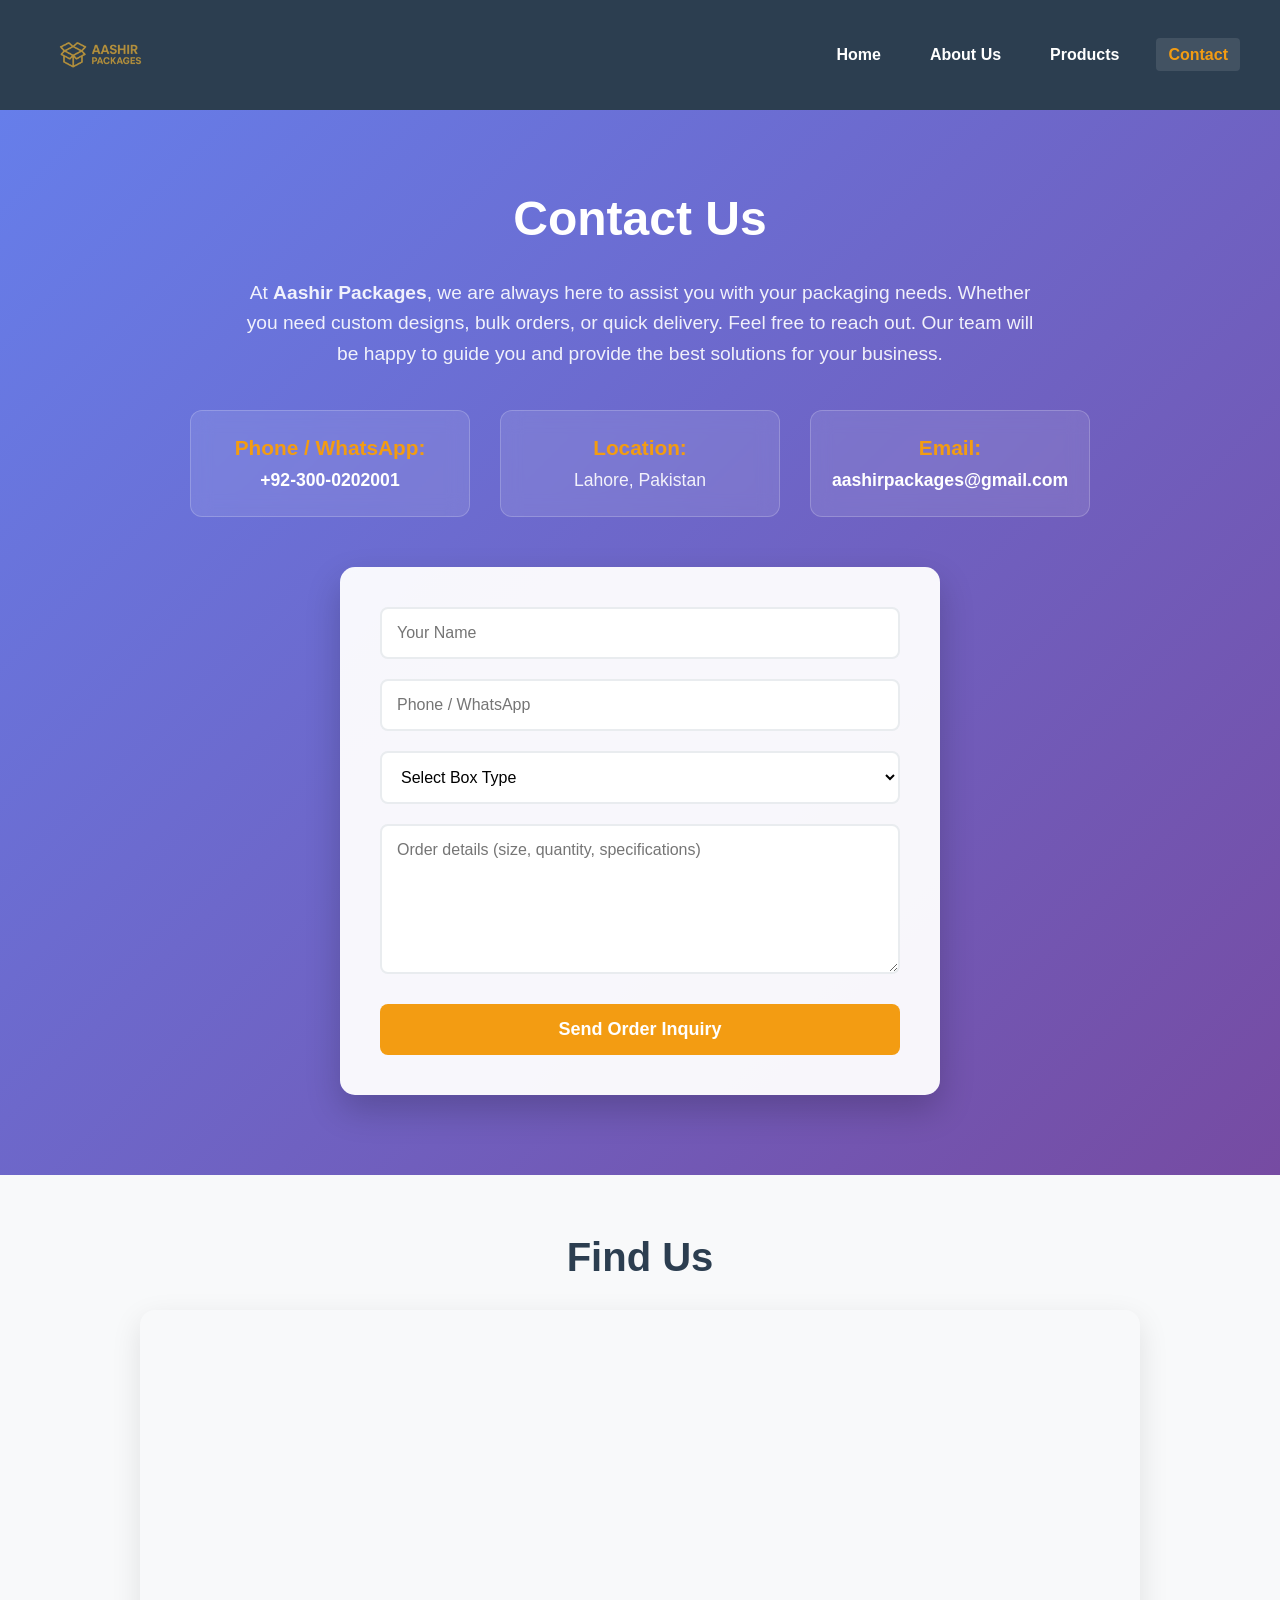
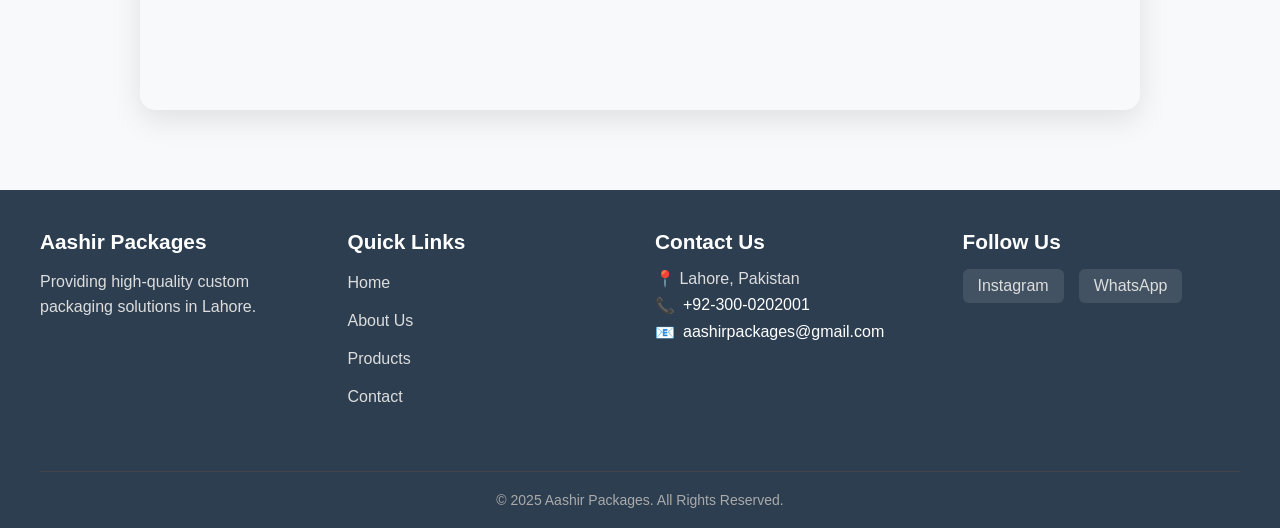
<file: contact.html>
<!DOCTYPE html>
<html lang="en">
<head>
    <meta charset="UTF-8">
    <meta name="viewport" content="width=device-width, initial-scale=1.0">
    <title>Contact Us - Aashir Packages</title>
    <link rel="stylesheet" href="contact.css">
    <!-- RESPONSIVE META TAGS ADDED -->
    <meta name="theme-color" content="#ffffff">
</head>
<body>

    <header class="navbar">
        <img src="Aashir Packages Logo Design.png" alt="Aashir Packages Logo" class="logo">
        <!-- MOBILE MENU TOGGLE ADDED -->
        <button class="mobile-menu-toggle" aria-label="Toggle menu">☰</button>
        <nav>
            <ul class="nav-menu">
                <li><a href="index.html">Home</a></li>
                <li><a href="about.html">About Us</a></li>
                <li><a href="products.html">Products</a></li>
                <li><a href="contact.html" class="active">Contact</a></li>
            </ul>
        </nav>
    </header>

    <!-- Contact Section -->
    <section id="contact" class="section contact">
        <div class="container">
            <h2>Contact Us</h2>
            <p class="contact-intro">
                At <strong>Aashir Packages</strong>, we are always here to assist you with your packaging needs.  
                Whether you need custom designs, bulk orders, or quick delivery. Feel free to reach out.  
                Our team will be happy to guide you and provide the best solutions for your business.
            </p>
            
            <div class="contact-info">
                <div class="contact-item">
                    <h4>Phone / WhatsApp:</h4>
                    <a href="https://wa.me/923000202001" target="_blank">+92-300-0202001</a>
                </div>
                <div class="contact-item">
                    <h4>Location:</h4>
                    <p>Lahore, Pakistan</p>
                </div>
                <div class="contact-item">
                    <h4>Email:</h4>
                    <a href="mailto:aashirpackages@gmail.com">aashirpackages@gmail.com</a>
                </div>
            </div>

            <!-- Simple order form using mailto (no backend) -->
            <form class="contact-form" action="mailto:aashirpackages@gmail.com" method="post" enctype="text/plain">
                <div class="form-group">
                    <input type="text" name="name" placeholder="Your Name" required>
                </div>
                <div class="form-group">
                    <input type="tel" name="phone" placeholder="Phone / WhatsApp" required>
                </div>
                <div class="form-group">
                    <select name="box_type" required>
                        <option value="" disabled selected>Select Box Type</option>
                        <option value="Pizza">Pizza Box</option>
                        <option value="Medicine">Medicine Box</option>
                        <option value="Toy">Toy Box</option>
                        <option value="Cake">Cake Box</option>
                        <option value="Carton">Carton</option>
                        <option value="Packaging">Packaging Box</option>
                        <option value="Water Injection">Water Injection Box</option>
                        <option value="Other">Other</option>
                    </select>
                </div>
                <div class="form-group">
                    <textarea name="details" placeholder="Order details (size, quantity, specifications)" rows="5" required></textarea>
                </div>
                <button type="submit" class="btn">Send Order Inquiry</button>
            </form>
        </div>
    </section>

    <!-- Map Section -->
    <section class="map-section">
        <div class="container">
            <h3>Find Us</h3>
            <div class="map-container">
                <iframe 
                    src="https://www.google.com/maps/embed?pb=!1m18!1m12!1m3!1d108828.97276079723!2d74.22958017875457!3d31.520369578339915!2m3!1f0!2f0!3f0!3m2!1i1024!2i768!4f13.1!3m3!1m2!1s0x39190f891be2e2f7%3A0x53f0c9e5b1db5173!2sLahore!5e0!3m2!1sen!2s!4v1700000000000!5m2!1sen!2s" 
                    width="100%" 
                    height="400" 
                    style="border:0;" 
                    allowfullscreen="" 
                    loading="lazy"
                    title="Aashir Packages Location in Lahore">
                </iframe>
            </div>
        </div>
    </section>

    <!-- Footer -->
    <footer>
        <div class="footer-container">
            <!-- About -->
            <div class="footer-about">
                <h3>Aashir Packages</h3>
                <p>Providing high-quality custom packaging solutions in Lahore.</p>
            </div>

            <!-- Quick Links -->
            <div class="footer-links">
                <h4>Quick Links</h4>
                <ul>
                    <li><a href="index.html">Home</a></li>
                    <li><a href="about.html">About Us</a></li>
                    <li><a href="products.html">Products</a></li>
                    <li><a href="contact.html">Contact</a></li>
                </ul>
            </div>

            <!-- Contact Info -->
            <div class="footer-contact"> 
                <h4>Contact Us</h4>
                <p>📍 Lahore, Pakistan</p>
                <p>📞 <a href="tel:+923000202001">+92-300-0202001</a></p>
                <p>📧 <a href="mailto:aashirpackages@gmail.com">aashirpackages@gmail.com</a></p>
            </div>

            <!-- Social Media -->
            <div class="footer-social">
                <h4>Follow Us</h4>
                <div class="social-links">
                    <a href="https://instagram.com/aashirpackages_14" target="_blank">Instagram</a>
                    <a href="https://wa.me/923000202001" target="_blank">WhatsApp</a>
                </div>
            </div>
        </div>

        <!-- Bottom Line -->
        <p class="footer-bottom">&copy; 2025 Aashir Packages. All Rights Reserved.</p>
    </footer>

    <!-- RESPONSIVE JAVASCRIPT ADDED -->
    <script>
        // Mobile menu toggle functionality
        document.addEventListener('DOMContentLoaded', function() {
            const mobileMenuToggle = document.querySelector('.mobile-menu-toggle');
            const navMenu = document.querySelector('.nav-menu');
            
            if (mobileMenuToggle && navMenu) {
                mobileMenuToggle.addEventListener('click', function() {
                    navMenu.classList.toggle('active');
                    mobileMenuToggle.classList.toggle('active');
                });
            }
            
            // Close menu when clicking on a link
            const navLinks = document.querySelectorAll('.nav-menu a');
            navLinks.forEach(link => {
                link.addEventListener('click', function() {
                    navMenu.classList.remove('active');
                    mobileMenuToggle.classList.remove('active');
                });
            });

            // Form validation enhancement
            const contactForm = document.querySelector('.contact-form');
            if (contactForm) {
                contactForm.addEventListener('submit', function(e) {
                    const requiredFields = contactForm.querySelectorAll('[required]');
                    let isValid = true;
                    
                    requiredFields.forEach(field => {
                        if (!field.value.trim()) {
                            isValid = false;
                            field.style.borderColor = '#e74c3c';
                        } else {
                            field.style.borderColor = '';
                        }
                    });
                    
                    if (!isValid) {
                        e.preventDefault();
                        alert('Please fill in all required fields.');
                    }
                });
            }
        });
    </script>

</body>
</html>
</file>
<file: contact.css>
/* General Reset */
* {
    margin: 0;
    padding: 0;
    box-sizing: border-box;
}

body {
    margin: 0;
    font-family: Arial, sans-serif;
    color: #2C3E50;
    background-color: #f8f9fa;
    overflow-x: hidden;
}

/* Navbar */
.navbar {
    display: flex;
    justify-content: space-between;
    align-items: center;
    padding: 15px 40px;
    background-color: #2C3E50;
    position: sticky;
    top: 0;
    z-index: 1000;
}

.logo {
    width: 120px;
    height: auto;
    transition: transform 0.3s ease;
}

/* MOBILE MENU TOGGLE - ADDED FOR RESPONSIVENESS */
.mobile-menu-toggle {
    display: none;
    background: none;
    border: none;
    color: white;
    font-size: 24px;
    cursor: pointer;
    padding: 5px;
    transition: transform 0.3s ease;
}

.navbar ul {
    list-style: none;
    display: flex;
    gap: 25px;
    transition: all 0.3s ease;
}

.navbar a {
    color: white;
    text-decoration: none;
    font-weight: bold;
    padding: 8px 12px;
    border-radius: 4px;
    transition: all 0.3s ease;
}

.navbar a.active {
    color: #f39c12;
    background-color: rgba(255, 255, 255, 0.1);
}

.navbar a:hover {
    color: #f39c12;
    background-color: rgba(255, 255, 255, 0.05);
}

/* Contact Section */
.contact {
    padding: 80px 20px;
    background: linear-gradient(135deg, #667eea 0%, #764ba2 100%);
    color: white;
    text-align: center;
}

.container {
    max-width: 1200px;
    margin: 0 auto;
    width: 100%;
}

.contact h2 {
    font-size: 3rem;
    margin-bottom: 30px;
    color: white;
    line-height: 1.2;
}

.contact-intro {
    font-size: 1.2rem;
    line-height: 1.6;
    margin-bottom: 40px;
    max-width: 800px;
    margin-left: auto;
    margin-right: auto;
    color: rgba(255, 255, 255, 0.9);
}

/* Contact Info */
.contact-info {
    display: grid;
    grid-template-columns: repeat(auto-fit, minmax(250px, 1fr));
    gap: 30px;
    margin-bottom: 50px;
    max-width: 900px;
    margin-left: auto;
    margin-right: auto;
}

.contact-item {
    background: rgba(255, 255, 255, 0.1);
    padding: 25px 20px;
    border-radius: 12px;
    backdrop-filter: blur(10px);
    border: 1px solid rgba(255, 255, 255, 0.2);
    transition: all 0.3s ease;
}

.contact-item:hover {
    transform: translateY(-5px);
    background: rgba(255, 255, 255, 0.15);
    box-shadow: 0 10px 30px rgba(0, 0, 0, 0.2);
}

.contact-item h4 {
    font-size: 1.3rem;
    margin-bottom: 10px;
    color: #f39c12;
}

.contact-item a {
    color: white;
    font-weight: bold;
    text-decoration: none;
    font-size: 1.1rem;
    transition: color 0.3s ease;
}

.contact-item a:hover {
    color: #f39c12;
    text-decoration: underline;
}

.contact-item p {
    font-size: 1.1rem;
    margin: 0;
    color: rgba(255, 255, 255, 0.9);
}

/* Contact Form */
.contact-form {
    display: flex;
    flex-direction: column;
    gap: 20px;
    margin-top: 40px;
    max-width: 600px;
    margin-left: auto;
    margin-right: auto;
    background: rgba(255, 255, 255, 0.95);
    padding: 40px;
    border-radius: 15px;
    box-shadow: 0 15px 35px rgba(0, 0, 0, 0.2);
}

.form-group {
    display: flex;
    flex-direction: column;
    text-align: left;
}

.contact-form input,
.contact-form select,
.contact-form textarea {
    padding: 15px;
    font-size: 16px;
    border: 2px solid #e9ecef;
    border-radius: 8px;
    transition: all 0.3s ease;
    background: white;
    width: 100%;
}

.contact-form input:focus,
.contact-form select:focus,
.contact-form textarea:focus {
    outline: none;
    border-color: #f39c12;
    box-shadow: 0 0 0 3px rgba(243, 156, 18, 0.1);
}

.contact-form textarea {
    min-height: 150px;
    resize: vertical;
    font-family: Arial, sans-serif;
}

.contact-form .btn {
    background: #f39c12;
    color: white;
    font-size: 18px;
    font-weight: bold;
    padding: 15px 30px;
    border: none;
    border-radius: 8px;
    cursor: pointer;
    transition: all 0.3s ease;
    margin-top: 10px;
}

.contact-form .btn:hover {
    background: #e67e22;
    transform: translateY(-2px);
    box-shadow: 0 5px 15px rgba(230, 126, 34, 0.3);
}

.contact-form .btn:active {
    transform: translateY(0);
}

/* Map Section */
.map-section {
    padding: 60px 20px;
    background: #f8f9fa;
    text-align: center;
}

.map-section h3 {
    font-size: 2.5rem;
    margin-bottom: 30px;
    color: #2c3e50;
}

.map-container {
    margin: 20px auto;
    border-radius: 15px;
    overflow: hidden;
    box-shadow: 0 10px 30px rgba(0, 0, 0, 0.1);
    max-width: 1000px;
}

.map-container iframe {
    display: block;
    border: none;
}

/* Footer */
footer {
    background: #2c3e50;
    color: white;
    padding: 40px 20px 20px;
    margin-top: 0;
}

.footer-container {
    display: flex;
    justify-content: space-between;
    flex-wrap: wrap;
    max-width: 1200px;
    margin: 0 auto;
    gap: 30px;
}

.footer-container > div {
    flex: 1;
    min-width: 250px;
    margin-bottom: 20px;
}

.footer-container h3,
.footer-container h4 {
    color: #fff;
    margin-bottom: 15px;
    font-size: 1.3rem;
}

.footer-about p {
    color: #ddd;
    line-height: 1.6;
}

.footer-links ul {
    list-style: none;
    padding: 0;
}

.footer-links ul li {
    margin-bottom: 10px;
}

.footer-links ul li a {
    color: #ddd;
    text-decoration: none;
    transition: all 0.3s ease;
    padding: 5px 0;
    display: block;
}

.footer-links ul li a:hover {
    color: #f39c12;
    transform: translateX(5px);
}

.footer-contact p {
    margin: 8px 0;
    color: #ddd;
    display: flex;
    align-items: center;
    gap: 8px;
}

.footer-contact a {
    color: white;
    text-decoration: none;
    font-weight: 500;
    transition: color 0.3s ease;
}

.footer-contact a:hover {
    color: #f39c12;
}

.social-links {
    display: flex;
    gap: 15px;
    flex-wrap: wrap;
}

.footer-social a {
    color: #ddd;
    text-decoration: none;
    transition: all 0.3s ease;
    padding: 8px 15px;
    background: rgba(255, 255, 255, 0.1);
    border-radius: 6px;
    display: inline-block;
}

.footer-social a:hover {
    color: #f39c12;
    background: rgba(255, 255, 255, 0.2);
    transform: translateY(-2px);
}

.footer-bottom {
    text-align: center;
    margin-top: 30px;
    border-top: 1px solid #444;
    padding-top: 20px;
    font-size: 14px;
    color: #aaa;
    max-width: 1200px;
    margin-left: auto;
    margin-right: auto;
}

/* RESPONSIVE DESIGN - MEDIA QUERIES */
@media (max-width: 1024px) {
    .contact h2 {
        font-size: 2.5rem;
    }
    
    .contact-intro {
        font-size: 1.1rem;
    }
    
    .contact-info {
        grid-template-columns: repeat(auto-fit, minmax(220px, 1fr));
    }
}

@media (max-width: 768px) {
    /* Mobile Navigation */
    .mobile-menu-toggle {
        display: block;
    }
    
    .navbar {
        padding: 15px 20px;
    }
    
    .navbar ul {
        position: absolute;
        top: 100%;
        left: 0;
        width: 100%;
        background-color: #2C3E50;
        flex-direction: column;
        padding: 20px 0;
        display: none;
        box-shadow: 0 4px 15px rgba(0, 0, 0, 0.1);
    }
    
    .navbar ul.active {
        display: flex;
    }
    
    .navbar ul li {
        text-align: center;
        margin: 5px 0;
    }
    
    .navbar ul li a {
        display: block;
        padding: 12px 20px;
        font-size: 18px;
    }
    
    /* Contact Section */
    .contact {
        padding: 60px 15px;
    }
    
    .contact h2 {
        font-size: 2.2rem;
    }
    
    .contact-intro {
        font-size: 1rem;
        padding: 0 10px;
    }
    
    .contact-form {
        padding: 30px 20px;
        margin: 20px 10px;
    }
    
    .contact-info {
        grid-template-columns: 1fr;
        gap: 20px;
    }
    
    /* Map Section */
    .map-section {
        padding: 40px 15px;
    }
    
    .map-section h3 {
        font-size: 2rem;
    }
    
    .map-container iframe {
        height: 300px;
    }
    
    /* Footer */
    .footer-container {
        flex-direction: column;
        gap: 20px;
    }
}

@media (max-width: 480px) {
    .navbar {
        padding: 12px 15px;
    }
    
    .logo {
        width: 100px;
    }
    
    .contact {
        padding: 40px 10px;
    }
    
    .contact h2 {
        font-size: 1.8rem;
    }
    
    .contact-form {
        padding: 20px 15px;
    }
    
    .contact-form input,
    .contact-form select,
    .contact-form textarea {
        padding: 12px;
        font-size: 14px;
    }
    
    .contact-form .btn {
        padding: 12px 20px;
        font-size: 16px;
    }
    
    .contact-item {
        padding: 20px 15px;
    }
    
    .contact-item h4 {
        font-size: 1.1rem;
    }
    
    .contact-item a,
    .contact-item p {
        font-size: 1rem;
    }
    
    .map-section h3 {
        font-size: 1.6rem;
    }
    
    .map-container iframe {
        height: 250px;
    }
}

/* Print Styles */
@media print {
    .navbar {
        display: none;
    }
    
    .contact {
        background: none;
        color: black;
    }
    
    .contact-form {
        box-shadow: none;
        border: 1px solid #ccc;
    }
    
    .map-container {
        box-shadow: none;
        border: 1px solid #ccc;
    }
}

/* Animation for form elements */
@keyframes fadeInUp {
    from {
        opacity: 0;
        transform: translateY(30px);
    }
    to {
        opacity: 1;
        transform: translateY(0);
    }
}

.contact-form > * {
    animation: fadeInUp 0.6s ease-out;
}

.contact-form > *:nth-child(1) { animation-delay: 0.1s; }
.contact-form > *:nth-child(2) { animation-delay: 0.2s; }
.contact-form > *:nth-child(3) { animation-delay: 0.3s; }
.contact-form > *:nth-child(4) { animation-delay: 0.4s; }
.contact-form > *:nth-child(5) { animation-delay: 0.5s; }
</file>
